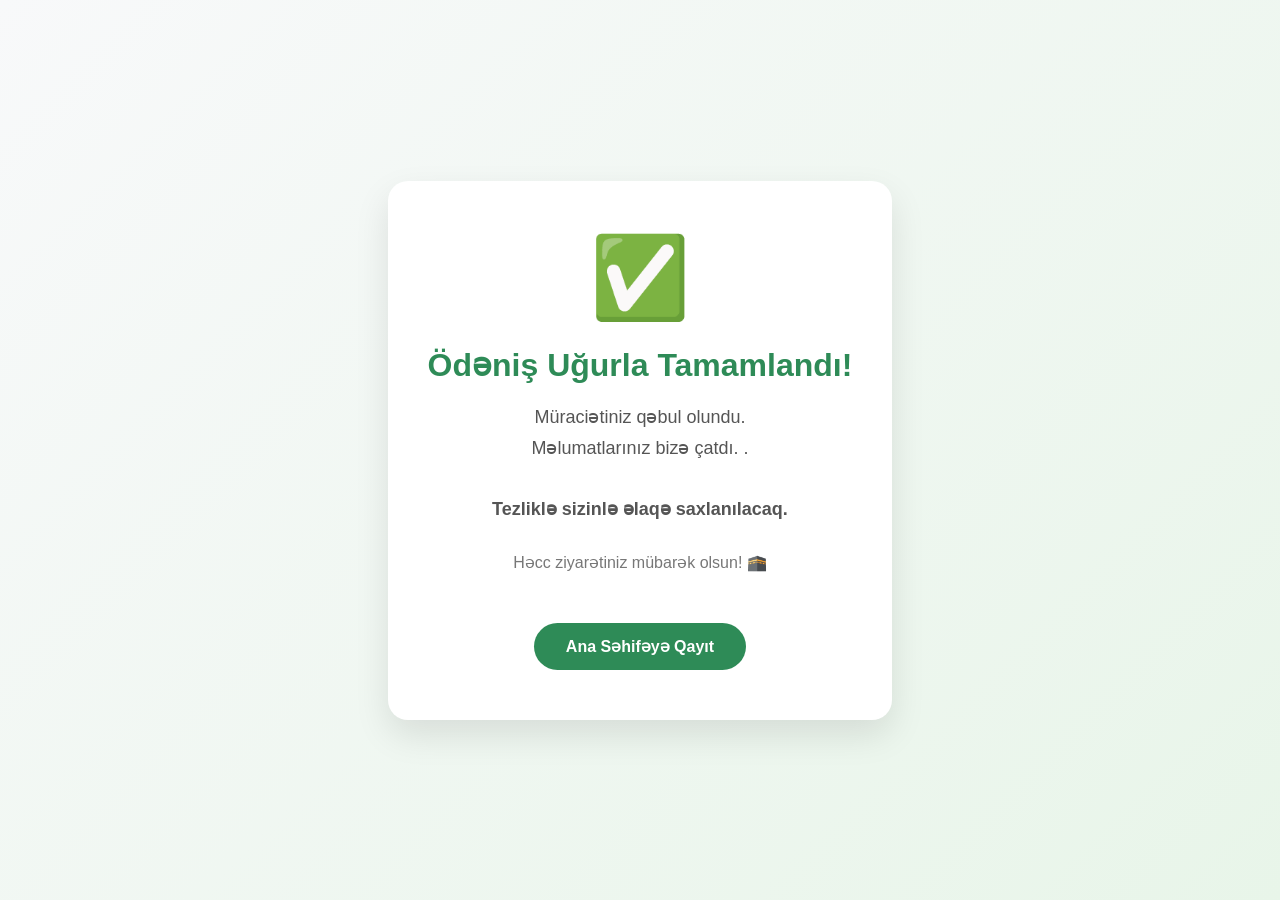
<file: success.html>
<!DOCTYPE html>
<html lang="az">
<head>
    <meta charset="UTF-8">
    <meta name="viewport" content="width=device-width, initial-scale=1.0">
    <title>Uğurlu Ödəniş - HəcZiyarətiAz</title>
    <style>
        body {
            font-family: 'Segoe UI', sans-serif;
            margin: 0;
            padding: 0;
            background: linear-gradient(135deg, #f8f9fa, #e8f5e9);
            display: flex;
            justify-content: center;
            align-items: center;
            min-height: 100vh;
            text-align: center;
        }
        .success-card {
            background: white;
            padding: 50px 40px;
            border-radius: 20px;
            box-shadow: 0 15px 35px rgba(0,0,0,0.1);
            max-width: 500px;
        }
        .icon {
            font-size: 80px;
            margin-bottom: 20px;
        }
        h1 {
            color: #2e8b57;
            margin-bottom: 15px;
        }
        p {
            color: #555;
            line-height: 1.7;
            font-size: 18px;
        }
        .btn {
            display: inline-block;
            margin-top: 30px;
            padding: 14px 32px;
            background: #2e8b57;
            color: white;
            text-decoration: none;
            border-radius: 50px;
            font-weight: bold;
        }
        .btn:hover {
            background: #246c45;
        }
    </style>
</head>
<body>

    <div class="success-card">
        <div class="icon">✅</div>
        <h1>Ödəniş Uğurla Tamamlandı!</h1>
        <p>
            Müraciətiniz qəbul olundu. <br>
            Məlumatlarınız bizə çatdı. .<br><br>
            <strong>Tezliklə sizinlə əlaqə saxlanılacaq.</strong>
        </p>
        <p style="margin-top: 25px; font-size: 16px; color: #777;">
            Həcc ziyarətiniz mübarək olsun! 🕋
        </p>
        
        <a href="/" class="btn">Ana Səhifəyə Qayıt</a>
    </div>

</body>
</html>
</file>
